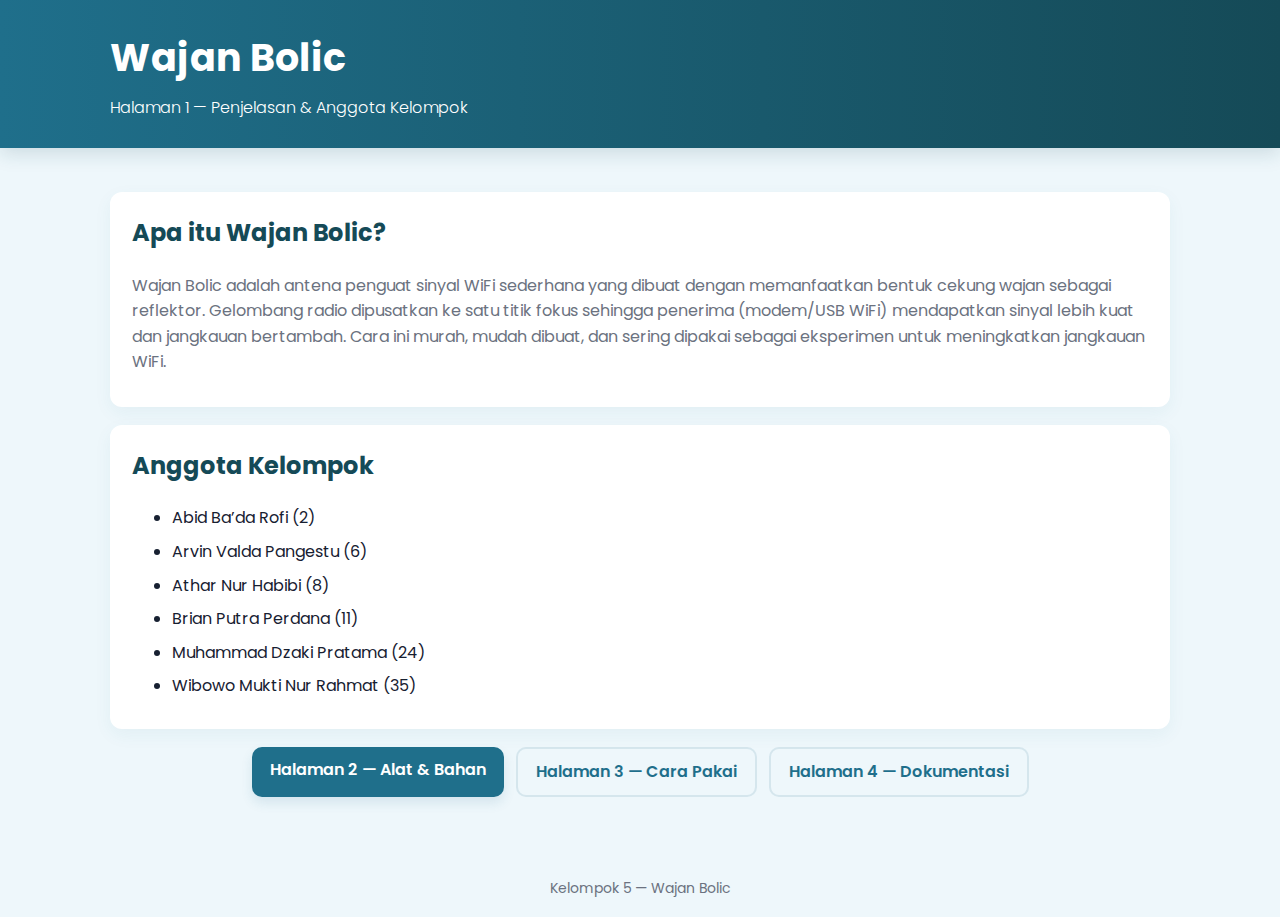
<file: index.html>
<!DOCTYPE html>
<html lang="id">
<head>
  <meta charset="utf-8" />
  <meta name="viewport" content="width=device-width,initial-scale=1" />
  <title>Wajan Bolic — Halaman 1</title>
  <link href="https://fonts.googleapis.com/css2?family=Poppins:wght@300;500;700&display=swap" rel="stylesheet">
  <link rel="stylesheet" href="style.css">
</head>
<body>
  <header class="site-header">
    <div class="wrap">
      <h1 class="brand">Wajan Bolic</h1>
      <p class="subtitle">Halaman 1 — Penjelasan & Anggota Kelompok</p>
    </div>
  </header>

  <main class="main">
    <section class="card">
      <h2>Apa itu Wajan Bolic?</h2>
      <p>
        Wajan Bolic adalah antena penguat sinyal WiFi sederhana yang dibuat dengan memanfaatkan bentuk cekung wajan sebagai reflektor.
        Gelombang radio dipusatkan ke satu titik fokus sehingga penerima (modem/USB WiFi) mendapatkan sinyal lebih kuat dan jangkauan bertambah.
        Cara ini murah, mudah dibuat, dan sering dipakai sebagai eksperimen untuk meningkatkan jangkauan WiFi.
      </p>
    </section>

    <section class="card">
      <h2>Anggota Kelompok</h2>
      <ul class="member-list">
        <li>Abid Ba’da Rofi (2)</li>
        <li>Arvin Valda Pangestu (6)</li>
        <li>Athar Nur Habibi (8)</li>
        <li>Brian Putra Perdana (11)</li>
        <li>Muhammad Dzaki Pratama (24)</li>
        <li>Wibowo Mukti Nur Rahmat (35)</li>
      </ul>
    </section>

    <nav class="nav-buttons">
      <a class="btn" href="page2.html">Halaman 2 — Alat & Bahan</a>
      <a class="btn ghost" href="page3.html">Halaman 3 — Cara Pakai</a>
      <a class="btn ghost" href="page4.html">Halaman 4 — Dokumentasi</a>
    </nav>
  </main>

  <footer class="site-footer">
    <div class="wrap">Kelompok 5 — Wajan Bolic</div>
  </footer>
</body>
</html>
</file>
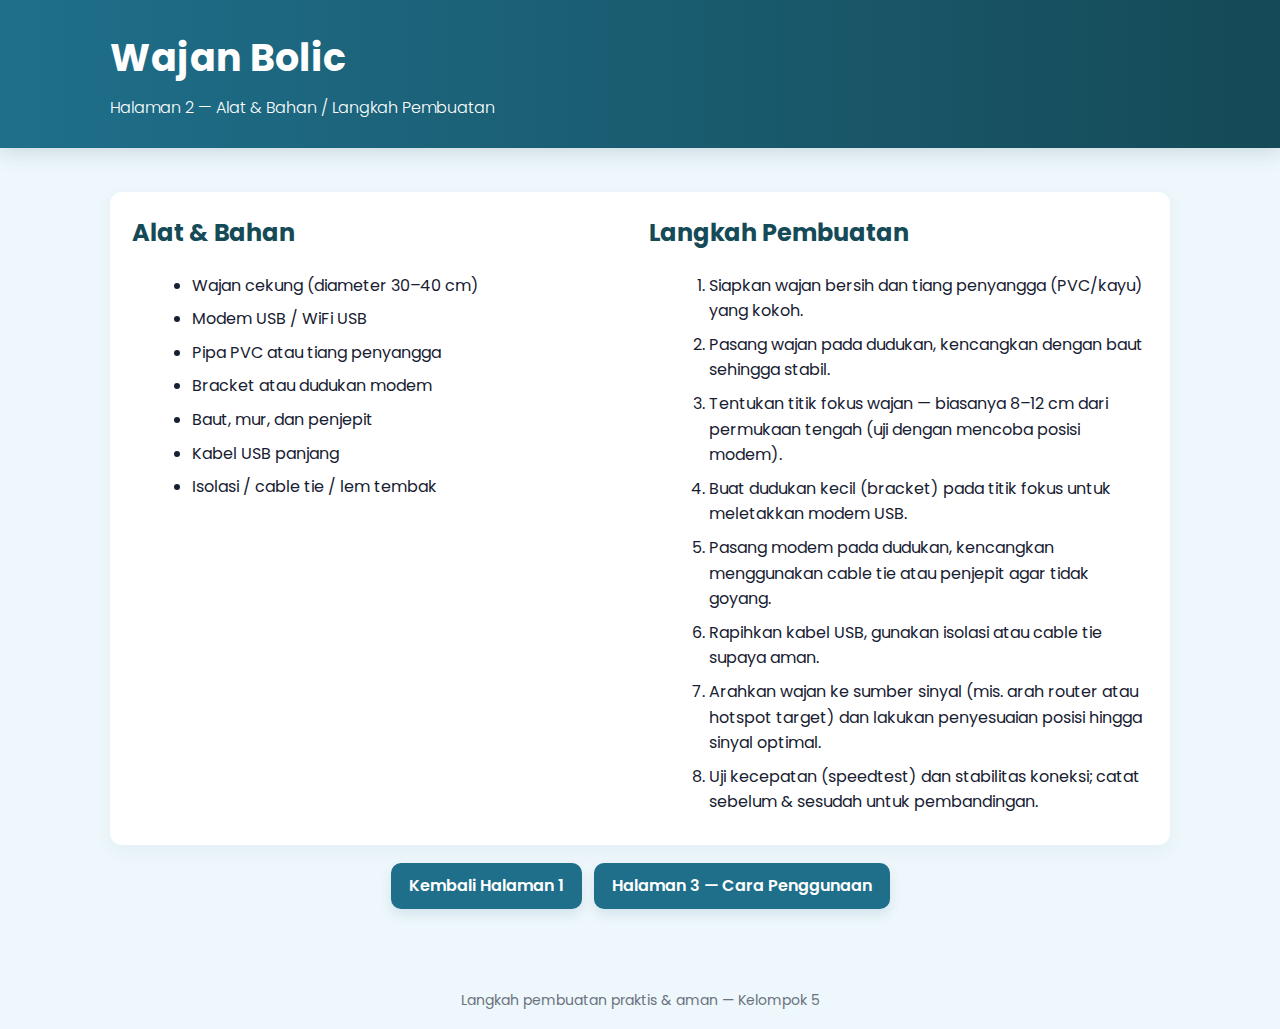
<file: page2.html>
<!DOCTYPE html>
<html lang="id">
<head>
  <meta charset="utf-8" />
  <meta name="viewport" content="width=device-width,initial-scale=1" />
  <title>Wajan Bolic — Halaman 2</title>
  <link href="https://fonts.googleapis.com/css2?family=Poppins:wght@300;500;700&display=swap" rel="stylesheet">
  <link rel="stylesheet" href="style.css">
</head>
<body>
  <header class="site-header">
    <div class="wrap">
      <h1 class="brand">Wajan Bolic</h1>
      <p class="subtitle">Halaman 2 — Alat & Bahan / Langkah Pembuatan</p>
    </div>
  </header>

  <main class="main">
    <section class="card two-col">
      <div>
        <h2>Alat & Bahan</h2>
        <ul>
          <li>Wajan cekung (diameter 30–40 cm)</li>
          <li>Modem USB / WiFi USB</li>
          <li>Pipa PVC atau tiang penyangga</li>
          <li>Bracket atau dudukan modem</li>
          <li>Baut, mur, dan penjepit</li>
          <li>Kabel USB panjang</li>
          <li>Isolasi / cable tie / lem tembak</li>
        </ul>
      </div>

      <div>
        <h2>Langkah Pembuatan</h2>
        <ol>
          <li>Siapkan wajan bersih dan tiang penyangga (PVC/kayu) yang kokoh.</li>
          <li>Pasang wajan pada dudukan, kencangkan dengan baut sehingga stabil.</li>
          <li>Tentukan titik fokus wajan — biasanya 8–12 cm dari permukaan tengah (uji dengan mencoba posisi modem).</li>
          <li>Buat dudukan kecil (bracket) pada titik fokus untuk meletakkan modem USB.</li>
          <li>Pasang modem pada dudukan, kencangkan menggunakan cable tie atau penjepit agar tidak goyang.</li>
          <li>Rapihkan kabel USB, gunakan isolasi atau cable tie supaya aman.</li>
          <li>Arahkan wajan ke sumber sinyal (mis. arah router atau hotspot target) dan lakukan penyesuaian posisi hingga sinyal optimal.</li>
          <li>Uji kecepatan (speedtest) dan stabilitas koneksi; catat sebelum & sesudah untuk pembandingan.</li>
        </ol>
      </div>
    </section>

    <nav class="nav-buttons">
      <a class="btn" href="index.html">Kembali Halaman 1</a>
      <a class="btn" href="page3.html">Halaman 3 — Cara Penggunaan</a>
    </nav>
  </main>

  <footer class="site-footer">
    <div class="wrap">Langkah pembuatan praktis & aman — Kelompok 5</div>
  </footer>
</body>
</html>
</file>
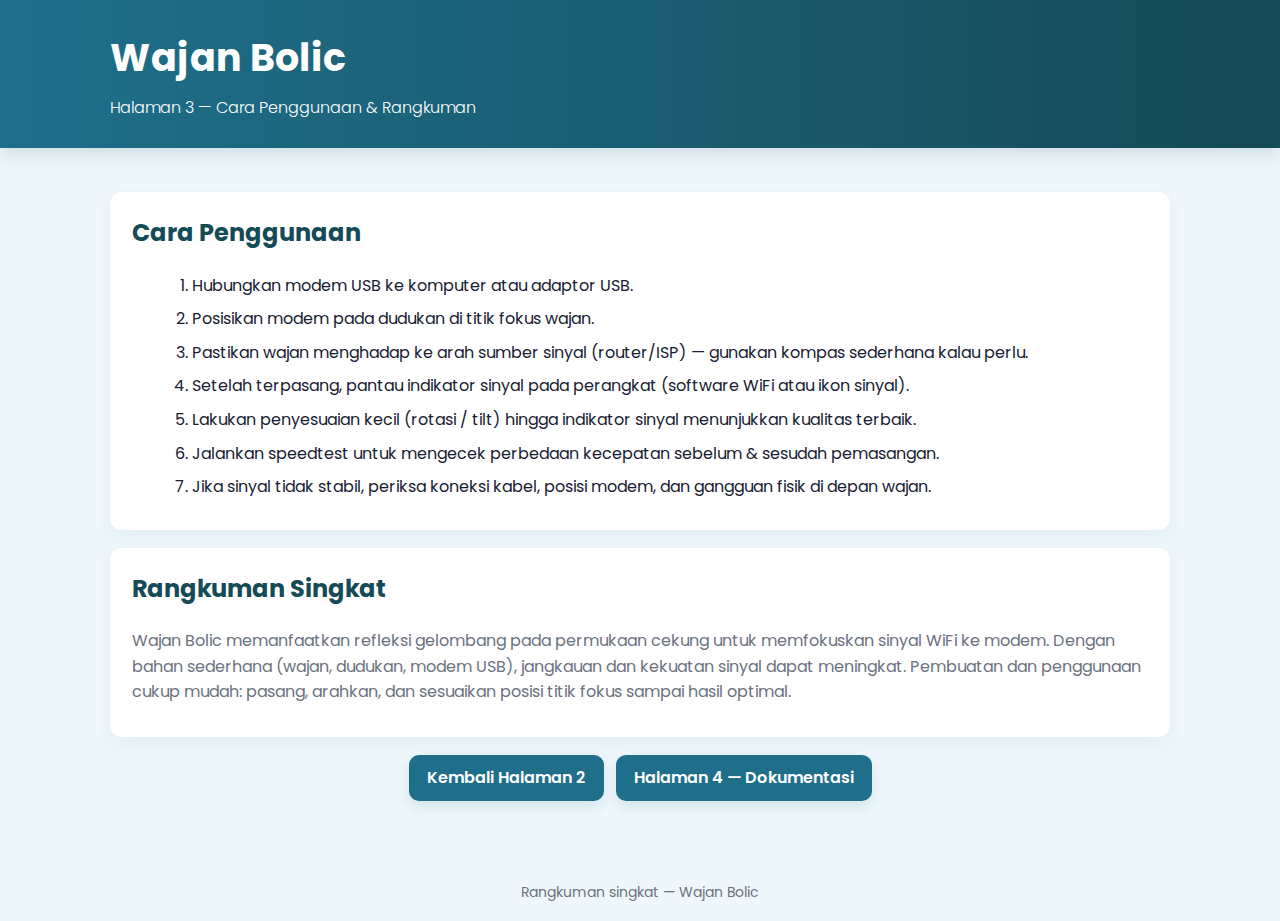
<file: page3.html>
<!DOCTYPE html>
<html lang="id">
<head>
  <meta charset="utf-8" />
  <meta name="viewport" content="width=device-width,initial-scale=1" />
  <title>Wajan Bolic — Halaman 3</title>
  <link href="https://fonts.googleapis.com/css2?family=Poppins:wght@300;500;700&display=swap" rel="stylesheet">
  <link rel="stylesheet" href="style.css">
</head>
<body>
  <header class="site-header">
    <div class="wrap">
      <h1 class="brand">Wajan Bolic</h1>
      <p class="subtitle">Halaman 3 — Cara Penggunaan & Rangkuman</p>
    </div>
  </header>

  <main class="main">
    <section class="card">
      <h2>Cara Penggunaan</h2>
      <ol>
        <li>Hubungkan modem USB ke komputer atau adaptor USB.</li>
        <li>Posisikan modem pada dudukan di titik fokus wajan.</li>
        <li>Pastikan wajan menghadap ke arah sumber sinyal (router/ISP) — gunakan kompas sederhana kalau perlu.</li>
        <li>Setelah terpasang, pantau indikator sinyal pada perangkat (software WiFi atau ikon sinyal).</li>
        <li>Lakukan penyesuaian kecil (rotasi / tilt) hingga indikator sinyal menunjukkan kualitas terbaik.</li>
        <li>Jalankan speedtest untuk mengecek perbedaan kecepatan sebelum & sesudah pemasangan.</li>
        <li>Jika sinyal tidak stabil, periksa koneksi kabel, posisi modem, dan gangguan fisik di depan wajan.</li>
      </ol>
    </section>

    <section class="card">
      <h2>Rangkuman Singkat</h2>
      <p>
        Wajan Bolic memanfaatkan refleksi gelombang pada permukaan cekung untuk memfokuskan sinyal WiFi ke modem.
        Dengan bahan sederhana (wajan, dudukan, modem USB), jangkauan dan kekuatan sinyal dapat meningkat.
        Pembuatan dan penggunaan cukup mudah: pasang, arahkan, dan sesuaikan posisi titik fokus sampai hasil optimal.
      </p>
    </section>

    <nav class="nav-buttons">
      <a class="btn" href="page2.html">Kembali Halaman 2</a>
      <a class="btn" href="page4.html">Halaman 4 — Dokumentasi</a>
    </nav>
  </main>

  <footer class="site-footer">
    <div class="wrap">Rangkuman singkat — Wajan Bolic</div>
  </footer>
</body>
</html>
</file>
<file: style.css>
:root{
  --bg:#eef7fb;
  --accent:#1f6f8b;
  --accent-dark:#154a57;
  --card:#ffffff;
  --muted:#6b7280;
  --radius:12px;
}

*{box-sizing:border-box}
html,body{height:100%;}
body{
  margin:0;
  font-family:"Poppins",system-ui,-apple-system,Segoe UI,Roboto,"Helvetica Neue",Arial;
  background:var(--bg);
  color:#0f172a;
  -webkit-font-smoothing:antialiased;
  -moz-osx-font-smoothing:grayscale;
  line-height:1.6;
}

.wrap{max-width:1100px;margin:0 auto;padding:0 20px;}

.site-header{
  background:linear-gradient(90deg,var(--accent),var(--accent-dark));
  color:white;
  padding:28px 0;
  box-shadow:0 6px 18px rgba(21,74,87,0.15);
  margin-bottom:24px;
}
.brand{font-size:38px;margin:0;font-weight:700;letter-spacing:0.5px;}
.subtitle{margin:6px 0 0;font-weight:300;}

.main{max-width:1100px;margin:0 auto;padding:20px;}

.card{
  background:var(--card);
  border-radius:var(--radius);
  padding:22px;
  margin-bottom:18px;
  box-shadow:0 6px 18px rgba(31,111,139,0.06);
}

.card h2{margin-top:0;color:var(--accent-dark)}
.card p{color:var(--muted);margin:0 0 10px 0}
.card ul, .card ol{margin:0 0 0 20px;color:#172031}

/* members */
.member-list{list-style:disc;padding-left:20px}

/* two column layout for page2 */
.two-col{display:grid;grid-template-columns:1fr;gap:18px}
@media(min-width:880px){ .two-col{grid-template-columns:1fr 1fr} }

/* gallery */
.gallery{display:flex;gap:14px;flex-wrap:wrap}
.gallery figure{width:calc(33.333% - 10px);margin:0;background:#f9fafb;padding:8px;border-radius:8px;text-align:center}
.gallery img{width:100%;height:140px;object-fit:cover;border-radius:6px}
.gallery figcaption{font-size:13px;color:var(--muted);margin-top:8px}
@media(max-width:720px){ .gallery figure{width:100%} .gallery img{height:200px} }

/* nav buttons */
.nav-buttons{display:flex;gap:12px;justify-content:center;margin:18px 0}
.btn{
  display:inline-block;
  background:var(--accent);
  color:white;
  padding:10px 18px;
  border-radius:10px;
  text-decoration:none;
  font-weight:600;
  transition:transform .15s ease, box-shadow .15s;
  box-shadow:0 6px 12px rgba(31,111,139,0.12);
}
.btn:hover{transform:translateY(-3px)}
.btn.ghost{background:transparent;color:var(--accent);border:2px solid rgba(31,111,139,0.12);box-shadow:none}

/* footer */
.site-footer{padding:18px 0;text-align:center;color:var(--muted);font-size:14px;margin-top:24px}

/* small utilities */
.two-col li, .card li{margin:8px 0}
</file>
